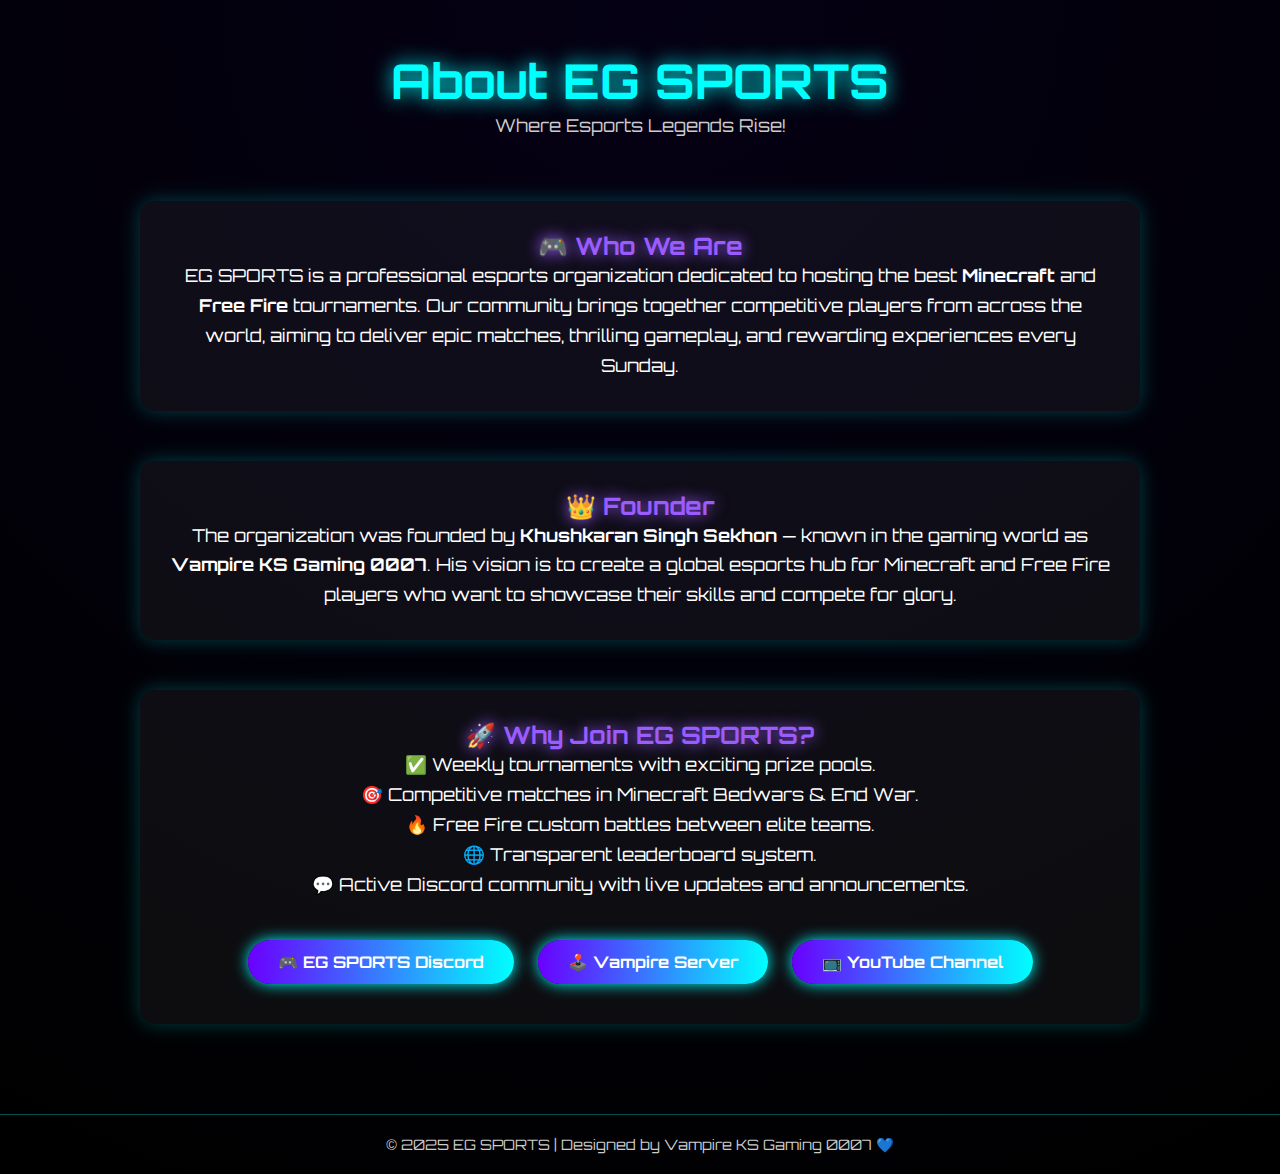
<file: about.html>
<!DOCTYPE html>
<html lang="en">
<head>
<meta charset="UTF-8">
<meta name="viewport" content="width=device-width, initial-scale=1.0">
<title>About | EG SPORTS</title>
<link rel="stylesheet" href="style.css">
<style>
  body {
    margin: 0;
    font-family: 'Orbitron', sans-serif;
    background: radial-gradient(circle at top, #050014, #000);
    color: #fff;
    overflow-x: hidden;
  }

  header {
    text-align: center;
    padding: 50px 20px 20px;
  }

  header h1 {
    font-size: 3em;
    color: #00ffff;
    text-shadow: 0 0 20px #00ffff;
    animation: glow 2s ease-in-out infinite alternate;
  }

  @keyframes glow {
    from { text-shadow: 0 0 10px #00ffff; }
    to { text-shadow: 0 0 30px #00ffff, 0 0 60px #00ffff; }
  }

  .container {
    width: 90%;
    max-width: 1000px;
    margin: auto;
    padding: 40px 0;
  }

  .section {
    background: rgba(255, 255, 255, 0.05);
    border-radius: 15px;
    padding: 30px;
    box-shadow: 0 0 20px #00ffff40;
    margin-bottom: 50px;
    animation: fadeIn 1.5s ease;
  }

  @keyframes fadeIn {
    from {opacity: 0; transform: translateY(30px);}
    to {opacity: 1; transform: translateY(0);}
  }

  h2 {
    color: #9b5cff;
    text-align: center;
    text-shadow: 0 0 15px #9b5cff;
  }

  p {
    text-align: center;
    line-height: 1.7;
    font-size: 1.1em;
  }

  .buttons {
    text-align: center;
    margin-top: 30px;
  }

  a.button {
    display: inline-block;
    padding: 12px 30px;
    margin: 10px;
    border-radius: 30px;
    color: white;
    background: linear-gradient(90deg, #6a00ff, #00ffff);
    text-decoration: none;
    font-weight: bold;
    box-shadow: 0 0 15px #00ffff;
    transition: 0.3s;
  }

  a.button:hover {
    transform: scale(1.1);
    box-shadow: 0 0 30px #00ffff;
  }

  footer {
    text-align: center;
    padding: 20px;
    border-top: 1px solid #00ffff50;
    color: #ccc;
    font-size: 0.9em;
  }
</style>
</head>
<body>

<header>
  <h1>About EG SPORTS</h1>
  <p style="color:#ccc;">Where Esports Legends Rise!</p>
</header>

<div class="container">

  <div class="section">
    <h2>🎮 Who We Are</h2>
    <p>
      EG SPORTS is a professional esports organization dedicated to hosting the best <strong>Minecraft</strong> and <strong>Free Fire</strong> tournaments.  
      Our community brings together competitive players from across the world, aiming to deliver epic matches, thrilling gameplay, and rewarding experiences every Sunday.
    </p>
  </div>

  <div class="section">
    <h2>👑 Founder</h2>
    <p>
      The organization was founded by <strong>Khushkaran Singh Sekhon</strong> — known in the gaming world as <strong>Vampire KS Gaming 0007</strong>.  
      His vision is to create a global esports hub for Minecraft and Free Fire players who want to showcase their skills and compete for glory.
    </p>
  </div>

  <div class="section">
    <h2>🚀 Why Join EG SPORTS?</h2>
    <p>
      ✅ Weekly tournaments with exciting prize pools.<br>
      🎯 Competitive matches in Minecraft Bedwars & End War.<br>
      🔥 Free Fire custom battles between elite teams.<br>
      🌐 Transparent leaderboard system.<br>
      💬 Active Discord community with live updates and announcements.
    </p>

    <div class="buttons">
      <a class="button" href="https://discord.gg/wvJAUt9bqz" target="_blank">🎮 EG SPORTS Discord</a>
      <a class="button" href="https://discord.gg/RfTCX3ApmU" target="_blank">🕹️ Vampire Server</a>
      <a class="button" href="https://youtube.com/@vampireksgaming0007" target="_blank">📺 YouTube Channel</a>
    </div>
  </div>

</div>

<footer>
  © 2025 EG SPORTS | Designed by Vampire KS Gaming 0007 💙
</footer>

</body>
</html>
</file>
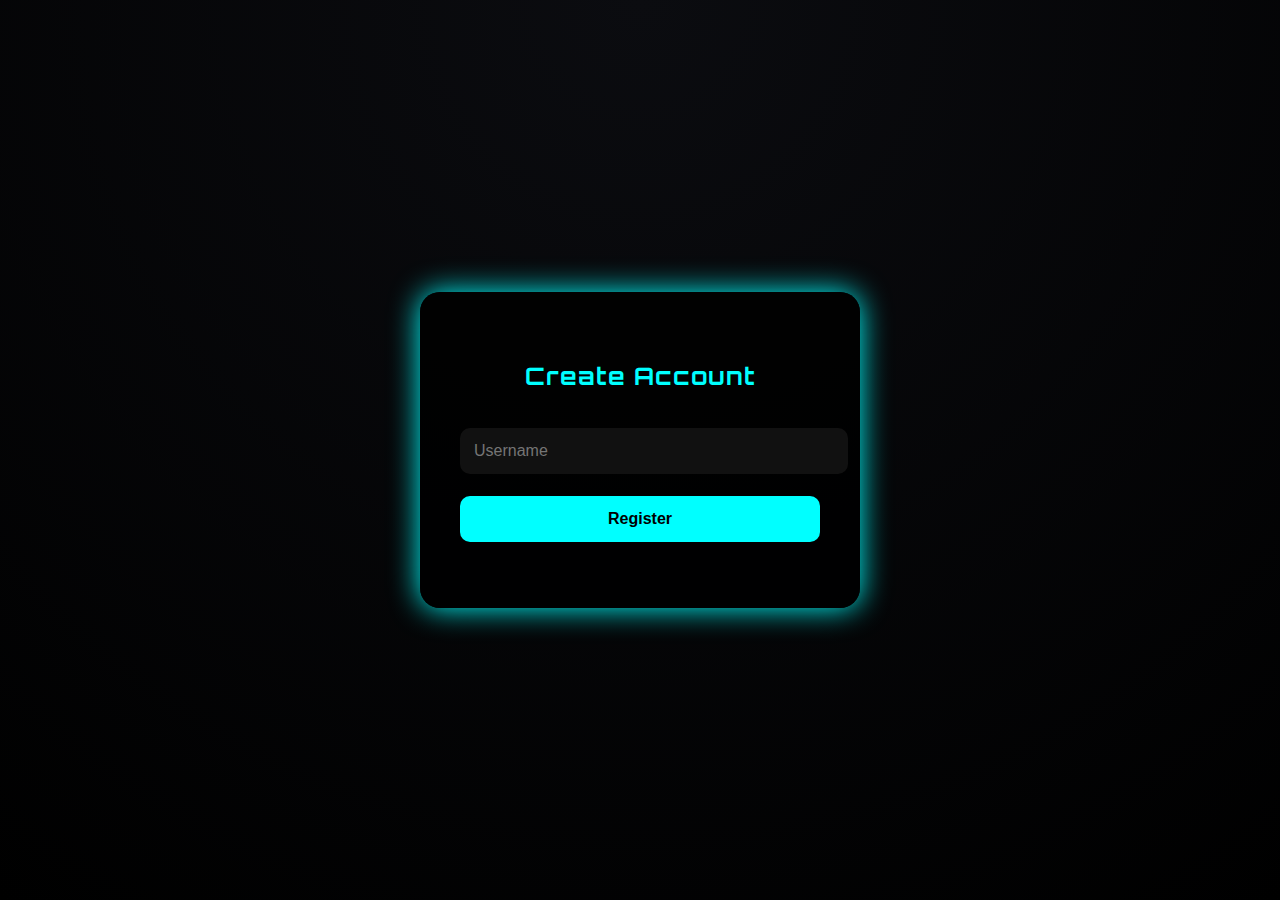
<file: register.html>
<!doctype html>
<html lang="en">
<head>
  <meta charset="utf-8">
  <meta name="viewport" content="width=device-width, initial-scale=1">
  <title>Register — EG Sports</title>
  <link href="https://fonts.googleapis.com/css2?family=Orbitron:wght@400;700&family=Poppins:wght@300;400;600&display=swap" rel="stylesheet">
  <style>
    body {
      margin: 0;
      background: radial-gradient(circle at top, #0B0C10, #000);
      font-family: 'Poppins', sans-serif;
      color: #fff;
      display: flex;
      justify-content: center;
      align-items: center;
      height: 100vh;
    }
    .register-box {
      background: rgba(0,0,0,0.85);
      padding: 50px 40px;
      border-radius: 20px;
      box-shadow: 0 0 30px #00FFFF;
      width: 360px;
      text-align: center;
      transition: transform 0.3s ease;
    }
    .register-box:hover { transform: scale(1.02); }
    .register-box h2 {
      font-family: 'Orbitron', sans-serif;
      color: #00FFFF;
      font-weight: 700;
      margin-bottom: 25px;
      letter-spacing: 1px;
    }
    input {
      width: 100%;
      padding: 14px;
      margin: 12px 0;
      border: none;
      border-radius: 10px;
      background: #111;
      color: #fff;
      font-size: 16px;
      outline: none;
      transition: all 0.2s ease;
    }
    input:focus { border: 2px solid #00FFFF; background: #0a0a0a; }
    button {
      background: #00FFFF;
      color: #000;
      padding: 14px;
      border: none;
      border-radius: 10px;
      width: 100%;
      cursor: pointer;
      font-weight: bold;
      font-size: 16px;
      margin-top: 10px;
      transition: all 0.2s ease;
    }
    button:hover { background: #0077FF; color: #fff; }
    #message { margin-top: 15px; font-weight: bold; font-size: 16px; }
  </style>
</head>
<body>

  <div class="register-box">
    <h2>Create Account</h2>
    <form id="registerForm">
      <input type="text" id="username" placeholder="Username" required />
      <button type="submit">Register</button>
    </form>
    <p id="message"></p>
  </div>

  <script>
    const form = document.getElementById("registerForm");
    const msg = document.getElementById("message");

    form.addEventListener("submit", function(e){
      e.preventDefault();
      const username = document.getElementById("username").value.trim();

      if(username === "") {
        msg.innerHTML = "❌ Please enter a username!";
        return;
      }

      // Get existing users from localStorage or empty array
      let users = JSON.parse(localStorage.getItem("users")) || [];

      // Add new username
      users.push({ username });

      // Save back to localStorage
      localStorage.setItem("users", JSON.stringify(users));

      msg.innerHTML = "✅ Registration Successful!";
      form.reset();
    });
  </script>

</body>
</html>
</file>
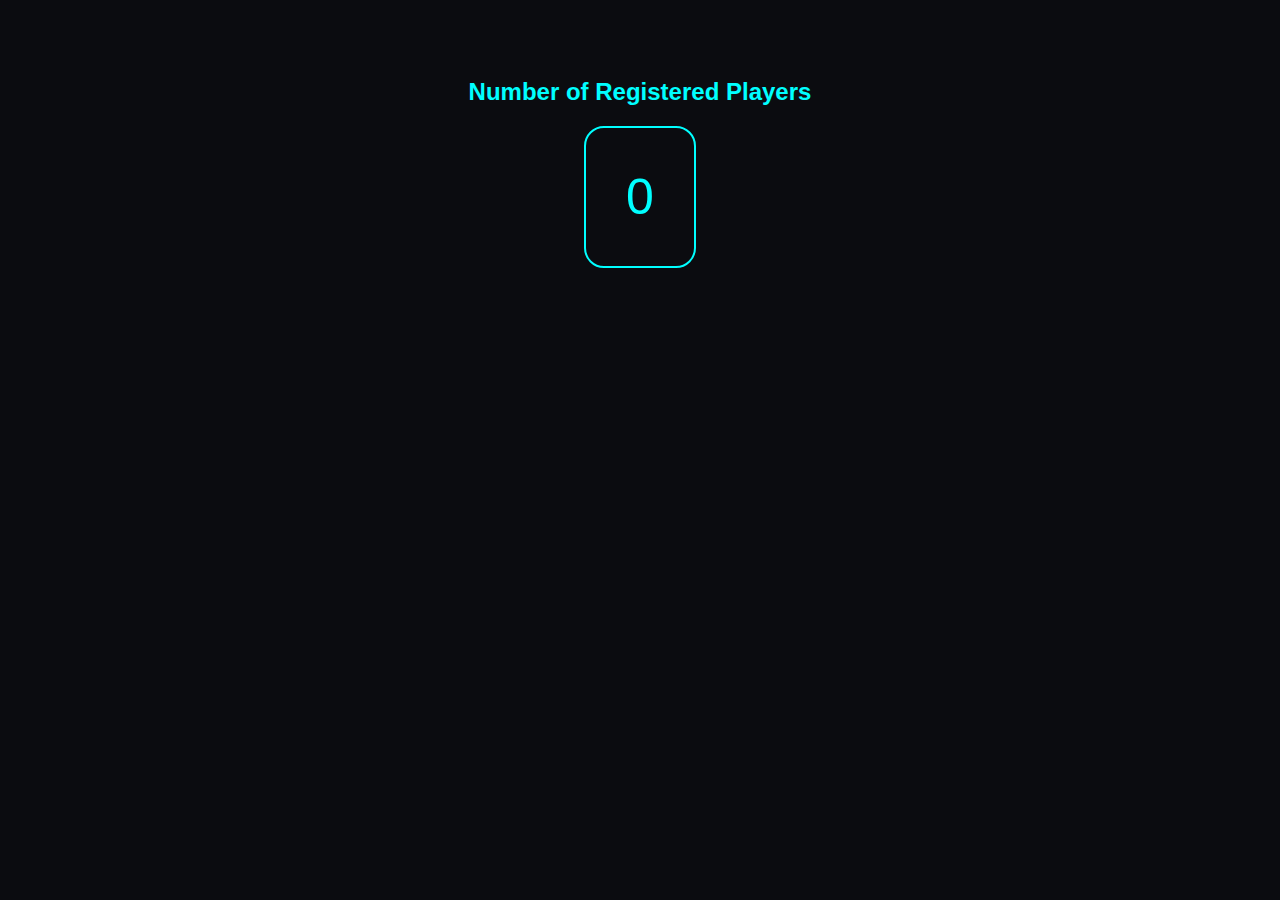
<file: users.html>
<!doctype html>
<html lang="en">
<head>
  <meta charset="utf-8">
  <meta name="viewport" content="width=device-width, initial-scale=1">
  <title>Registered Players — EG Sports</title>
  <style>
    body { 
      background: #0B0C10; 
      color: #00FFFF; 
      font-family: 'Poppins', sans-serif; 
      text-align:center; 
      padding:50px;
    }
    .count-box {
      font-size: 50px;
      border: 2px solid #00FFFF;
      padding: 40px;
      border-radius: 20px;
      display: inline-block;
    }
  </style>
</head>
<body>
  <h2>Number of Registered Players</h2>
  <div class="count-box" id="playerCount">0</div>

  <script>
    // Get users from localStorage
    const users = JSON.parse(localStorage.getItem("users")) || [];
    // Show number of users
    document.getElementById("playerCount").innerText = users.length;
  </script>
</body>
</html>
</file>
<file: style.css>
/* =========================================
   EG SPORTS — Neon Blue Beast-Level Theme
   Author: Vampire KS Gaming 0007
   Ultra-Upgrade v2.0
   ========================================= */

@import url('https://fonts.googleapis.com/css2?family=Orbitron:wght@400;600;800&family=Poppins:wght@300;400;600&display=swap');

:root {
  --bg: #0B0C10;
  --primary: #00FFFF;
  --secondary: #0077FF;
  --accent: #00FFD5;
  --purple: #7A00FF;
  --text: #FFFFFF;
  --gray: #1A1C22;
  --highlight: #FF00FF;
  --shadow-neon: 0 0 15px var(--primary), 0 0 25px var(--secondary), 0 0 40px var(--accent);
}

/* ===== GLOBAL ===== */
* {
  margin: 0;
  padding: 0;
  box-sizing: border-box;
}

body {
  font-family: 'Poppins', sans-serif;
  background: radial-gradient(circle at 50% 50%, #000511 0%, var(--bg) 100%);
  color: var(--text);
  overflow-x: hidden;
  scroll-behavior: smooth;
}

/* ===== HEADER ===== */
.site-header {
  position: fixed;
  top: 0;
  width: 100%;
  background: rgba(10, 12, 15, 0.9);
  backdrop-filter: blur(14px);
  border-bottom: 2px solid var(--primary);
  z-index: 1000;
  animation: slideDown 0.8s ease;
}

.wrap {
  width: 90%;
  max-width: 1400px;
  margin: auto;
}

.header-inner {
  display: flex;
  justify-content: space-between;
  align-items: center;
  padding: 18px 0;
}

.logo {
  height: 70px;
  filter: drop-shadow(0 0 15px var(--primary)) drop-shadow(0 0 25px var(--secondary));
  transition: all 0.4s ease;
}
.logo:hover {
  transform: scale(1.2) rotate(-3deg);
  filter: drop-shadow(0 0 30px var(--accent)) drop-shadow(0 0 50px var(--secondary));
}

/* ===== NAVIGATION ===== */
.nav a {
  color: var(--text);
  text-decoration: none;
  margin-left: 30px;
  font-weight: 600;
  position: relative;
  transition: 0.3s;
}
.nav a::after {
  content: "";
  position: absolute;
  width: 0%;
  height: 2px;
  left: 0;
  bottom: -6px;
  background: linear-gradient(90deg, var(--primary), var(--secondary), var(--accent));
  transition: width 0.4s ease;
  border-radius: 2px;
}
.nav a:hover::after {
  width: 100%;
}
.nav a:hover {
  color: var(--accent);
  transform: translateY(-3px);
}

/* ===== HERO SECTION ===== */
.hero {
  position: relative;
  height: 100vh;
  overflow: hidden;
  display: flex;
  flex-direction: column;
  justify-content: center;
  align-items: center;
  text-align: center;
  background: radial-gradient(circle at center, #00030A 0%, #0B0C10 100%);
}

.hero-video-wrap iframe {
  position: absolute;
  top: 0; left: 0;
  width: 100%; height: 100%;
  object-fit: cover;
  z-index: -2;
  filter: brightness(0.4) contrast(1.2);
}

.hero-overlay {
  position: absolute;
  top: 0; left: 0;
  width: 100%; height: 100%;
  background: rgba(10,12,15,0.85);
  z-index: -1;
}

.hero-logo {
  height: 150px;
  margin-bottom: 20px;
  filter: drop-shadow(0 0 25px var(--primary)) drop-shadow(0 0 50px var(--secondary));
  animation: neonGlow 2s infinite alternate;
}

.hero-title {
  font-family: 'Orbitron', sans-serif;
  font-size: 4.5rem;
  letter-spacing: 4px;
  color: var(--primary);
  text-shadow: var(--shadow-neon);
  animation: fadeInUp 1s ease forwards;
}

.hero-sub {
  margin-top: 20px;
  font-size: 1.5rem;
  color: #ccc;
  text-shadow: 0 0 12px var(--primary);
  animation: fadeIn 2s ease;
}

.hero-ctas {
  margin-top: 40px;
  display: flex;
  justify-content: center;
  flex-wrap: wrap;
  gap: 20px;
}

.btn {
  background: linear-gradient(145deg, var(--primary), var(--secondary));
  color: var(--bg);
  padding: 16px 35px;
  border-radius: 16px;
  font-weight: 700;
  text-decoration: none;
  transition: all 0.3s ease;
  box-shadow: var(--shadow-neon);
  position: relative;
  overflow: hidden;
}
.btn:hover {
  transform: scale(1.1);
  box-shadow: 0 0 50px var(--primary), 0 0 70px var(--secondary), 0 0 100px var(--accent);
}

.btn.ghost {
  background: transparent;
  border: 2px solid var(--primary);
  color: var(--primary);
}
.btn.ghost:hover {
  background: var(--primary);
  color: var(--bg);
  box-shadow: 0 0 35px var(--primary);
}

.btn.outline {
  background: transparent;
  border: 2px solid var(--purple);
  color: var(--purple);
}
.btn.outline:hover {
  background: var(--purple);
  color: var(--text);
  box-shadow: 0 0 35px var(--purple), 0 0 50px var(--highlight);
}

/* ===== HERO STATS ===== */
.hero-stats {
  margin-top: 60px;
  display: flex;
  justify-content: center;
  flex-wrap: wrap;
  gap: 40px;
}

.stat {
  background: linear-gradient(145deg, #11151F, #1A1C22);
  padding: 20px 32px;
  border-radius: 16px;
  border: 1px solid var(--primary);
  box-shadow: var(--shadow-neon);
  text-align: center;
  animation: float 3s infinite ease-in-out;
  transition: transform 0.3s, box-shadow 0.3s;
}
.stat:hover {
  transform: translateY(-5px);
  box-shadow: 0 0 40px var(--primary), 0 0 60px var(--secondary), 0 0 80px var(--accent);
}

/* ===== SECTIONS ===== */
.section {
  padding: 100px 0;
}

.section-title {
  text-align: center;
  font-size: 2.5rem;
  margin-bottom: 60px;
  color: var(--primary);
  text-shadow: var(--shadow-neon);
}

.grid {
  display: grid;
  gap: 35px;
}

.news-grid, .events-grid {
  grid-template-columns: repeat(auto-fit, minmax(320px, 1fr));
}

/* ===== ADS ===== */
.ad-row {
  display: flex;
  flex-wrap: wrap;
  justify-content: center;
  gap: 45px;
  margin-top: 60px;
}

.ad {
  flex: 1 1 48%;
  max-width: 650px;
  border-radius: 22px;
  overflow: hidden;
  box-shadow: 0 0 45px rgba(0, 255, 255, 0.3);
  transition: transform 0.5s ease, box-shadow 0.5s ease, filter 0.5s ease;
}
.ad img {
  width: 100%;
  height: auto;
  display: block;
  object-fit: cover;
  transition: transform 0.5s ease, filter 0.5s ease;
  border-radius: 22px;
}
.ad:hover {
  transform: scale(1.08) rotate(-2deg);
  filter: brightness(1.3) saturate(1.2);
  box-shadow: 0 0 60px var(--primary), 0 0 80px var(--secondary), 0 0 100px var(--accent);
}

/* ===== CERTIFICATE SEARCH ===== */
.cert-search {
  display: flex;
  flex-direction: column;
  align-items: center;
}
.cert-search input {
  width: 75%;
  padding: 16px;
  border-radius: 16px;
  border: 2px solid var(--primary);
  background: rgba(0,0,0,0.4);
  color: var(--text);
  font-size: 1.1rem;
  margin-bottom: 25px;
  text-align: center;
  box-shadow: var(--shadow-neon);
  transition: all 0.3s ease;
}
.cert-search input:focus {
  border-color: var(--accent);
  box-shadow: 0 0 30px var(--accent), 0 0 50px var(--secondary);
}
.cert-results {
  color: var(--accent);
  font-weight: bold;
  text-shadow: 0 0 12px var(--accent);
  font-size: 1.2rem;
}

/* ===== FOOTER ===== */
.site-footer {
  background: #090A0E;
  text-align: center;
  padding: 30px 0;
  border-top: 2px solid var(--primary);
  font-size: 1rem;
  color: #bbb;
  text-shadow: 0 0 10px var(--primary);
}

/* ===== ANIMATIONS ===== */
@keyframes slideDown {
  from { transform: translateY(-100%); opacity: 0; }
  to { transform: translateY(0); opacity: 1; }
}
@keyframes neonGlow {
  0% { filter: drop-shadow(0 0 15px var(--primary)) drop-shadow(0 0 35px var(--secondary)); }
  50% { filter: drop-shadow(0 0 35px var(--accent)) drop-shadow(0 0 55px var(--secondary)); }
  100% { filter: drop-shadow(0 0 25px var(--primary)) drop-shadow(0 0 45px var(--secondary)); }
}
@keyframes fadeInUp {
  from { opacity: 0; transform: translateY(50px); }
  to { opacity: 1; transform: translateY(0); }
}
@keyframes fadeIn { from {opacity:0;} to {opacity:1;} }
@keyframes float {
  0%,100%{ transform: translateY(0);}
  50%{ transform: translateY(-12px);}
}
</file>
